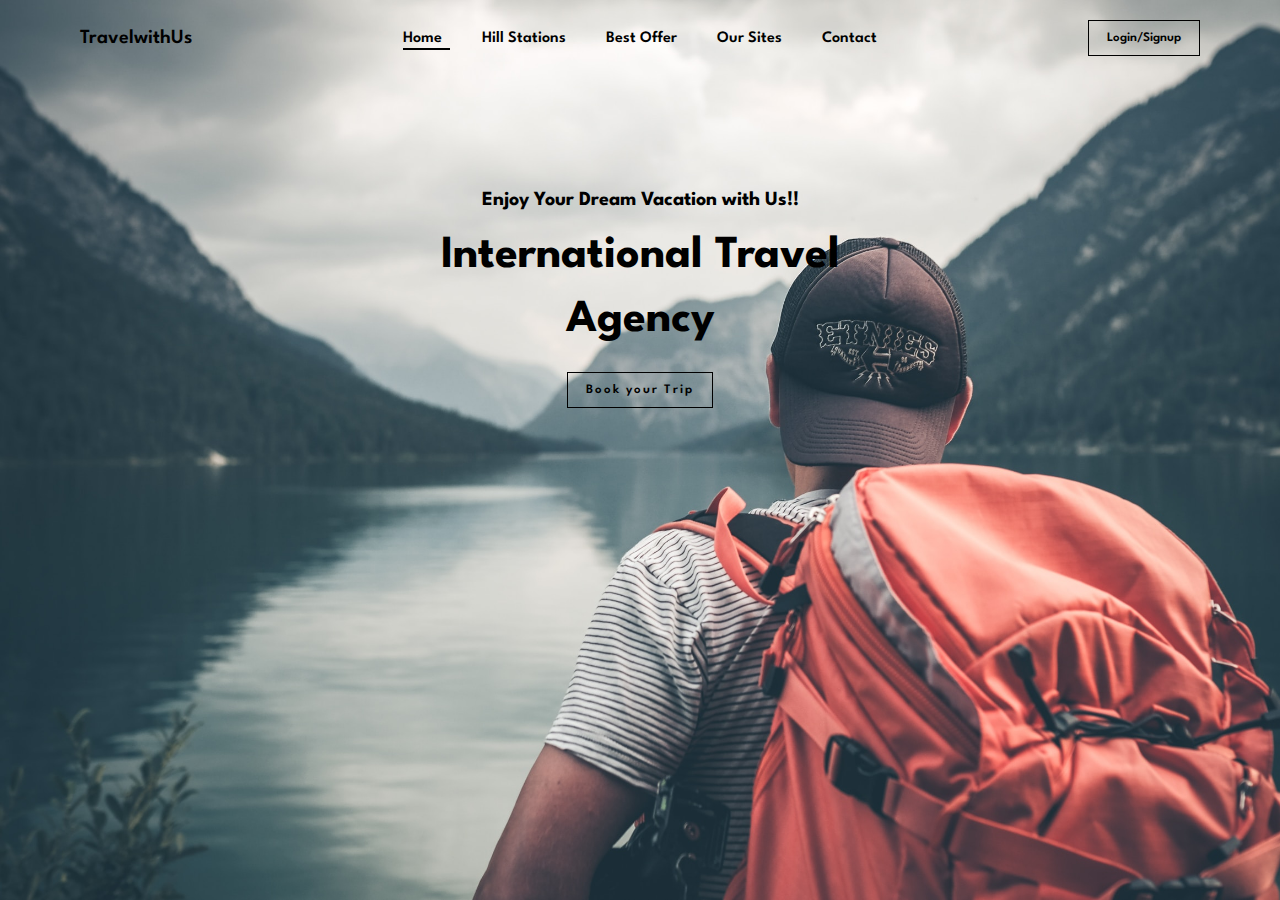
<file: Task1-LandingPage/index.html>
<!DOCTYPE html>
<html lang="en">
<head>
    <meta charset="UTF-8">
    <meta http-equiv="X-UA-Compatible" content="IE=edge">
    <meta name="viewport" content="width=device-width, initial-scale=1.0">
    <title>TravelwithUs-Landing Page</title>
    <link rel="stylesheet" href="style.css">
</head>
<body>
    <section class="main">
        <section id="header">
            <div class="logo">
                TravelwithUs
            </div>
    
            <div>
                <ul id="navbar">
                    <li><a class="active" href="#">Home</a></li>
                    <li><a href="#">Hill Stations</a></li>
                    <li><a href="#">Best Offer</a></li>
                    <li><a href="#">Our Sites</a></li>
                    <li><a href="#">Contact</a></li>
                   
                </ul>
            </div>
            <div class="register">
                <button class="white">Login/Signup</button>
            </div>
        </section>

        <section id="main-text">
            <h4>Enjoy Your Dream Vacation with Us!!</h4>
            <h2>International Travel</h2>
            <h2>Agency</h2>
            <button class="white">Book your Trip</button>
        </section>
    </section>
</body>
</html>
</file>
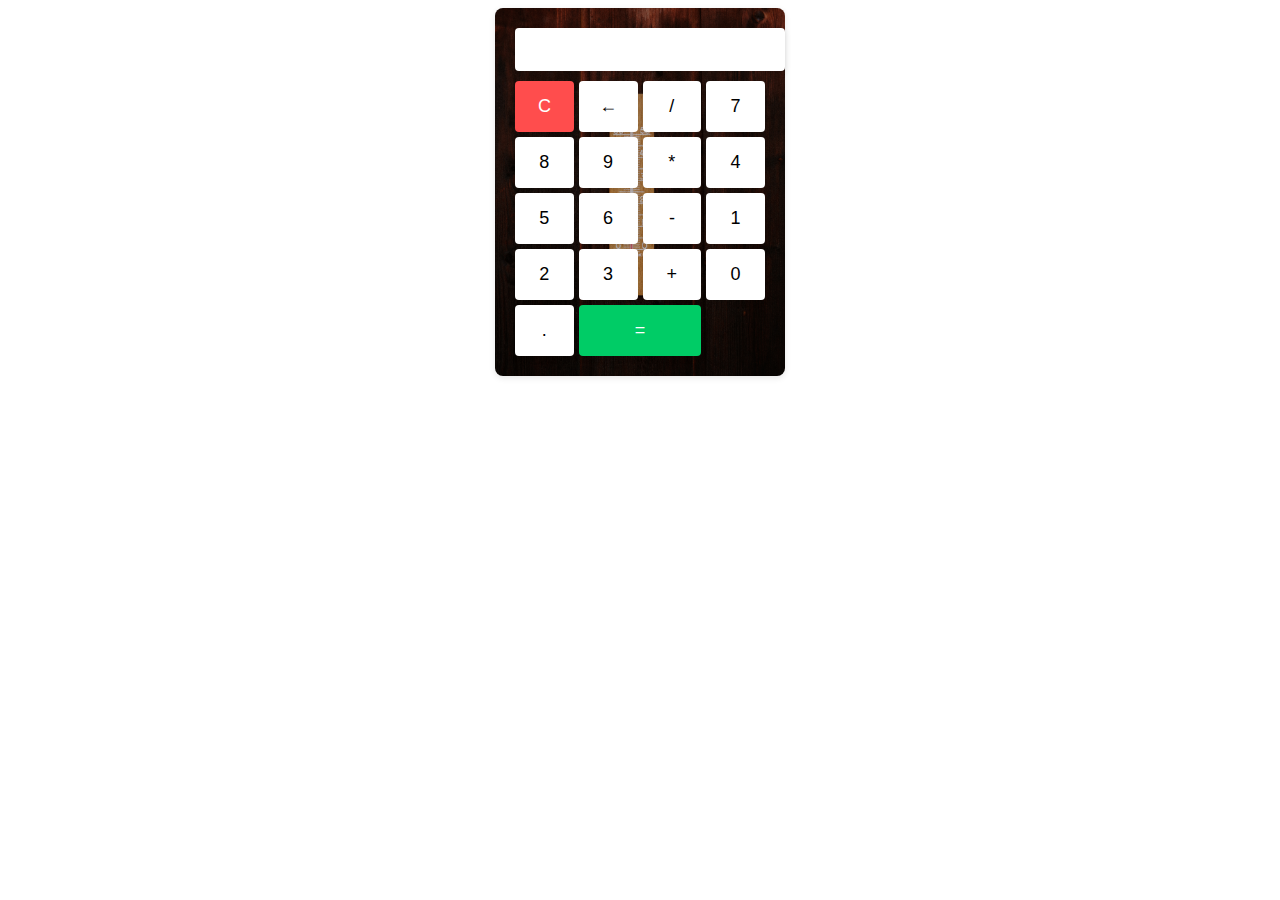
<file: Task3-TemperatureConvertor/index.html>
<!DOCTYPE html>
<html lang="en">
<head>
    <meta charset="UTF-8">
    <meta name="viewport" content="width=device-width, initial-scale=1.0">
    <title>Calculator</title>
    <link rel="stylesheet" href="style.css">
</head>
<body>
    <div class="calculator">
        <input type="text" id="result" readonly>
        <div class="buttons">
            <button onclick="clearResult()" class="clear">C</button>
            <button onclick="deleteLastCharacter()" class="backspace">&larr;</button>
            <button onclick="appendToResult('/')">/</button>
            <button onclick="appendToResult('7')">7</button>
            <button onclick="appendToResult('8')">8</button>
            <button onclick="appendToResult('9')">9</button>
            <button onclick="appendToResult('*')">*</button>
            <button onclick="appendToResult('4')">4</button>
            <button onclick="appendToResult('5')">5</button>
            <button onclick="appendToResult('6')">6</button>
            <button onclick="appendToResult('-')">-</button>
            <button onclick="appendToResult('1')">1</button>
            <button onclick="appendToResult('2')">2</button>
            <button onclick="appendToResult('3')">3</button>
            <button onclick="appendToResult('+')">+</button>
            <button onclick="appendToResult('0')">0</button>
            <button onclick="appendToResult('.')">.</button>
            <button onclick="calculateResult()" class="equal">=</button>
        </div>
    </div>

    <script src="script.js"></script>
</body>
</html>
</file>
<file: Task1-LandingPage/style.css>
@import url("https://fonts.googleapis.com/css2?family=Spartan:wght@100;200;300;400;500;600;700;800;900&display=swap");
* {
  margin: 0;
  padding: 0;
  box-sizing: border-box;
  font-family: "Spartan", sans-serif;
}

html {
  scroll-behavior: smooth;
}

/* Global Styles */

h1 {
  font-size: 50px;
  line-height: 64px;
  color: #222;
}

h2 {
  font-size: 46px;
  line-height: 54px;
  color:black;
  padding: 5px;
}

h4 {
  font-size: 20px;
  color: black;
  padding: 15px;
}

h6 {
  font-weight: 700;
  font-size: 12px;
}

p {
  font-size: 16px;
  color: #465b52;
  margin: 15px 0 20px 0;
}

.main{
    width: 100%;
    height: 100vh;
   
    background-image: url(bg3.jpg);
    background-size: cover;
    
}

#header{
    display: flex;
    align-items: center;
    justify-content: space-between;
    padding: 20px 80px;
    top: 0;
    left:0; 
    
}

#navbar{
    display:flex;
    justify-content: center;
    align-items: center;
    
}

#navbar li{
    list-style: none;
    padding : 0 20px;
    position: relative;

}

#navbar li a{
    text-decoration: none;
    font-size:16px;
    font-weight:600;
    color: black;
    transition: 0.3s ease;

}

#navbar li a.active::after,
#navbar li a:hover::after{
    content: "";
    width:60%;
    height: 2px;
    background: black;
    position: absolute;
    bottom: -4px;
    left:20px;
}

button.white{
    font-size: 13px;
    font-weight: 600;
    padding:11px 18px;
    color:black;
    background-color: transparent;
    cursor: pointer;
    border: 1px solid black;
    outline: none;
    transition: 0.2s;
}

body {
  width: 100%;
}

 button:hover{
    background: black;
    color: white;
    border-radius: 5px;
}

.logo{
    font-size:20px;
    font-weight:600;
    color: black;
}

#main-text{
    margin-top: 100px;
    display: flex;
    flex-direction: column;
    justify-content: space-evenly;
    align-items: center;
}

#main-text button{
    margin-top: 20px;
    letter-spacing: 2px;
}
</file>
<file: Task3-TemperatureConvertor/style.css>
.calculator {
    width: 250px;
    margin: 0 auto;
    padding: 20px;
    background-color: #f2f2f2;
    border-radius: 8px;
    box-shadow: 0 2px 6px rgba(0, 0, 0, 0.1);
    background-image: url("background.jpg");
    background-size: cover;
    background-position: center;
  }
  
  
  
  #result {
    width: 100%;
    margin-bottom: 10px;
    padding: 10px;
    font-size: 20px;
    text-align: right;
    background-color: #fff;
    border: none;
    border-radius: 4px;
    box-shadow: 0 2px 6px rgba(0, 0, 0, 0.1);
  }
  
  .buttons {
    display: grid;
    grid-template-columns: repeat(4, 1fr);
    grid-gap: 5px;
  }
  
  button {
    padding: 15px;
    font-size: 18px;
    background-color: #fff;
    border: none;
    border-radius: 4px;
    box-shadow: 0 2px 6px rgba(0, 0, 0, 0.1);
    cursor: pointer;
    transition: background-color 0.3s;
  }
  
  button:hover {
    background-color: #e6e6e6;
  }
  
  button.clear {
    background-color: #ff4d4d;
    color: #fff;
  }
  
  button.clear:hover {
    background-color: #ff3333;
  }
  
  button.equal {
    background-color: #00cc66;
    color: #fff;
    grid-column: span 2;
  }
  
  button.equal:hover {
    background-color: #00b359;
  }
</file>
